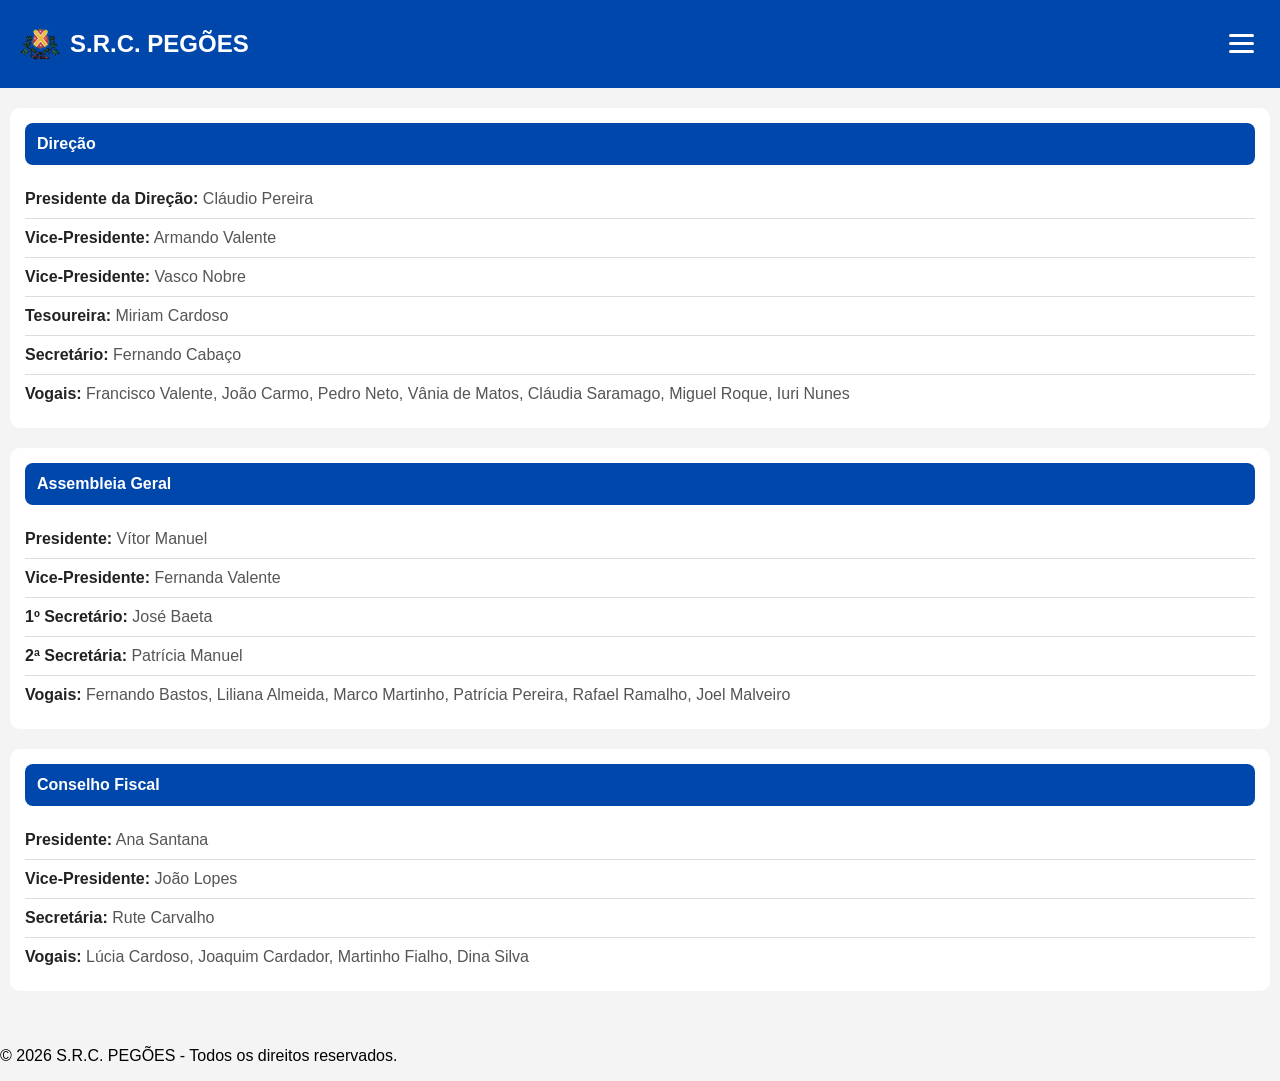
<file: direcao.html>
<!DOCTYPE html>
<html lang="pt-pt">
<head>
    <meta charset="UTF-8">
    <meta name="viewport" content="width=device-width, initial-scale=1.0">

    <title>Direção - S.R.C. PEGÕES</title>

    <link rel="icon" type="image/png" href="imagens/logo.png">
    <link rel="stylesheet" href="css/style.css">
</head>

<body>

<header>
    <div class="logo-area">
        <img src="imagens/logo.png" class="logo-imagem">
        <h2>S.R.C. PEGÕES</h2>
    </div>

    <button id="menu-btn" class="hamburger">
        <div class="dot"></div>
        <div class="dot"></div>
        <div class="dot"></div>
    </button>
</header>

<nav id="main-nav" class="nav-menu">
    <ul>
        <li><a href="index.html">Início</a></li>
        <li><a href="escaloes.html">Escalões</a></li>
        <li><a href="calendario.html">Calendário</a></li>
        <li><a href="direcao.html">Direção</a></li>
        <li><a href="equipamentos.html">Equipamentos</a></li>
        <li><a href="campo.html">O Campo</a></li>
        <li><a href="contactos.html">Contactos</a></li>
    </ul>
</nav>

<main>

<div class="org-container">

    <!-- DIREÇÃO -->

    <div class="org-card">
        <div class="org-title">Direção</div>

        <div class="org-item"><span class="cargo">Presidente da Direção:</span> <span class="nome">Cláudio Pereira</span></div>
        <div class="org-item"><span class="cargo">Vice-Presidente:</span> <span class="nome">Armando Valente</span></div>
        <div class="org-item"><span class="cargo">Vice-Presidente:</span> <span class="nome">Vasco Nobre</span></div>
        <div class="org-item"><span class="cargo">Tesoureira:</span> <span class="nome">Miriam Cardoso</span></div>
        <div class="org-item"><span class="cargo">Secretário:</span> <span class="nome">Fernando Cabaço</span></div>
        <div class="org-item"><span class="cargo">Vogais:</span> <span class="nome">Francisco Valente, João Carmo, Pedro Neto, Vânia de Matos, Cláudia Saramago, Miguel Roque, Iuri Nunes</span></div>
    </div>

    <!-- ASSEMBLEIA GERAL -->

    <div class="org-card">
        <div class="org-title">Assembleia Geral</div>

        <div class="org-item"><span class="cargo">Presidente:</span> <span class="nome">Vítor Manuel</span></div>
        <div class="org-item"><span class="cargo">Vice-Presidente:</span> <span class="nome">Fernanda Valente</span></div>
        <div class="org-item"><span class="cargo">1º Secretário:</span> <span class="nome">José Baeta</span></div>
        <div class="org-item"><span class="cargo">2ª Secretária:</span> <span class="nome">Patrícia Manuel</span></div>
        <div class="org-item"><span class="cargo">Vogais:</span> <span class="nome">Fernando Bastos, Liliana Almeida, Marco Martinho, Patrícia Pereira, Rafael Ramalho, Joel Malveiro</span></div>
    </div>

    <!-- CONSELHO FISCAL -->

    <div class="org-card">
        <div class="org-title">Conselho Fiscal</div>

        <div class="org-item"><span class="cargo">Presidente:</span> <span class="nome">Ana Santana</span></div>
        <div class="org-item"><span class="cargo">Vice-Presidente:</span> <span class="nome">João Lopes</span></div>
        <div class="org-item"><span class="cargo">Secretária:</span> <span class="nome">Rute Carvalho</span></div>
        <div class="org-item"><span class="cargo">Vogais:</span> <span class="nome">Lúcia Cardoso, Joaquim Cardador, Martinho Fialho, Dina Silva</span></div>
    </div>

</div>

</main>

<footer>
    <p>&copy; 2026 S.R.C. PEGÕES - Todos os direitos reservados.</p>
</footer>

<script src="script.js"></script>

</body>
</html>
</file>
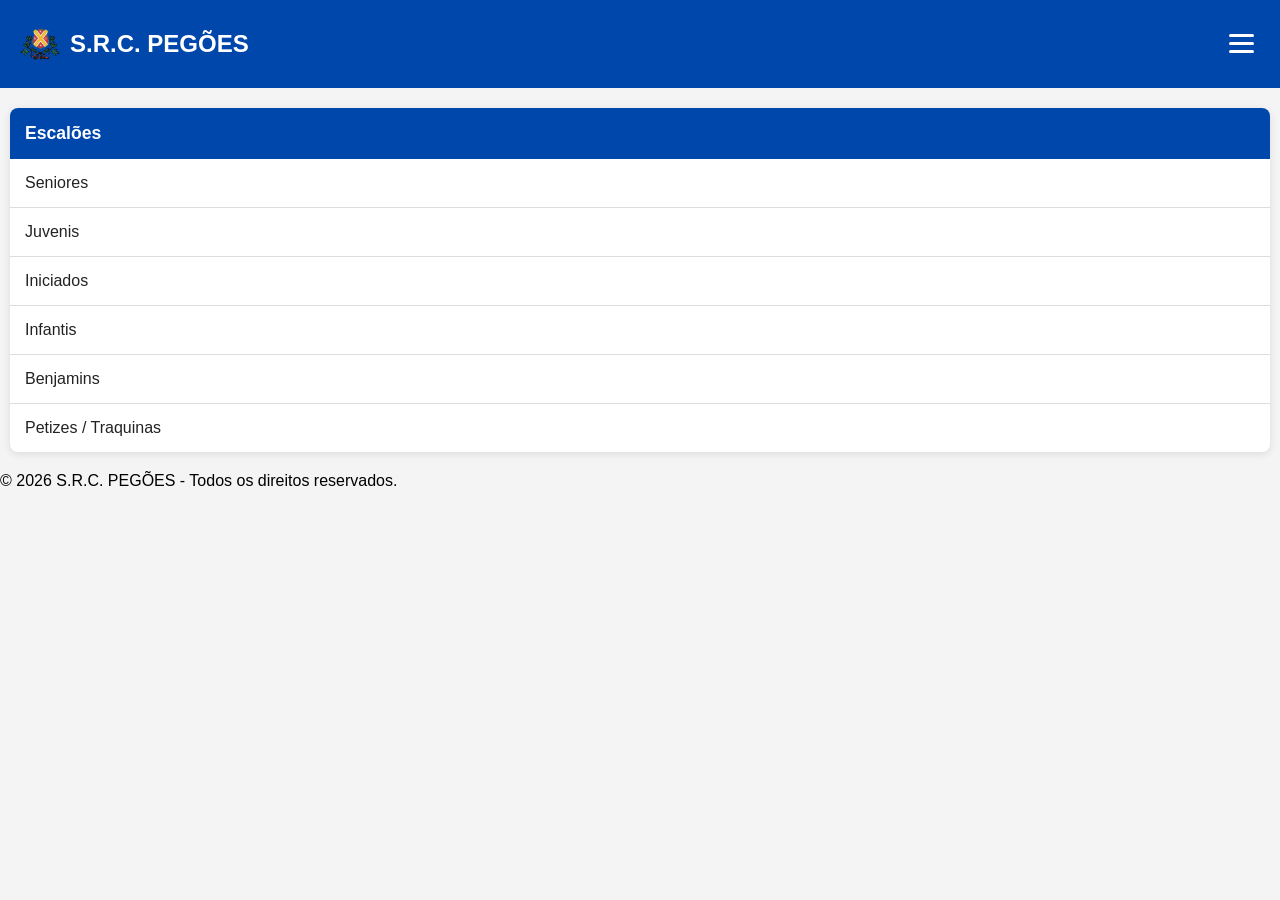
<file: escaloes.html>
<!DOCTYPE html>
<html lang="pt-pt">
<head>
    <meta charset="UTF-8">
    <meta name="viewport" content="width=device-width, initial-scale=1.0">

    <title>Escalões - S.R.C. PEGÕES</title>

    <link rel="icon" type="image/png" href="imagens/logo.png">
    <link rel="stylesheet" href="css/style.css">
</head>

<body>

    <!-- HEADER -->

    <header>
        <div class="logo-area">
            <img src="imagens/logo.png" alt="Logo S.R.C. PEGÕES" class="logo-imagem">
            <h2>S.R.C. PEGÕES</h2>
        </div>

        <button id="menu-btn" class="hamburger">
            <div class="dot"></div>
            <div class="dot"></div>
            <div class="dot"></div>
        </button>
    </header>

    <!-- NAVBAR PRINCIPAL -->

    <nav id="main-nav" class="nav-menu">
        <ul>
            <li><a href="index.html">Início</a></li>
            <li><a href="escaloes.html">Escalões</a></li>
            <li><a href="calendario.html">Calendário</a></li>
            <li><a href="direcao.html">Direção</a></li>
            <li><a href="equipamentos.html">Equipamentos</a></li>
            <li><a href="campo.html">O Campo</a></li>
            <li><a href="contactos.html">Contactos</a></li>
        </ul>
    </nav>

    <!-- CONTEÚDO -->

    <main>

        <!-- NAVBAR DOS ESCALÕES -->

        <section class="escaloes-navbar">

            <h3>Escalões</h3>

            <ul>
                <li><a href="escaloes1seniores.html">Seniores</a></li>
                <li><a href="escaloes2juvenis.html">Juvenis</a></li>
                <li><a href="escaloes3iniciados.html">Iniciados</a></li>
                <li><a href="escaloes4infantis.html">Infantis</a></li>
                <li><a href="escaloes5banjamins.html">Benjamins</a></li>
                <li><a href="escaloes6petizestraquinas.html">Petizes / Traquinas</a></li>
            </ul>

        </section>

    </main>

    <!-- FOOTER -->

    <footer>
        <p>&copy; 2026 S.R.C. PEGÕES - Todos os direitos reservados.</p>
    </footer>

    <!-- JAVASCRIPT -->

    <script src="script.js"></script>

</body>
</html>
</file>
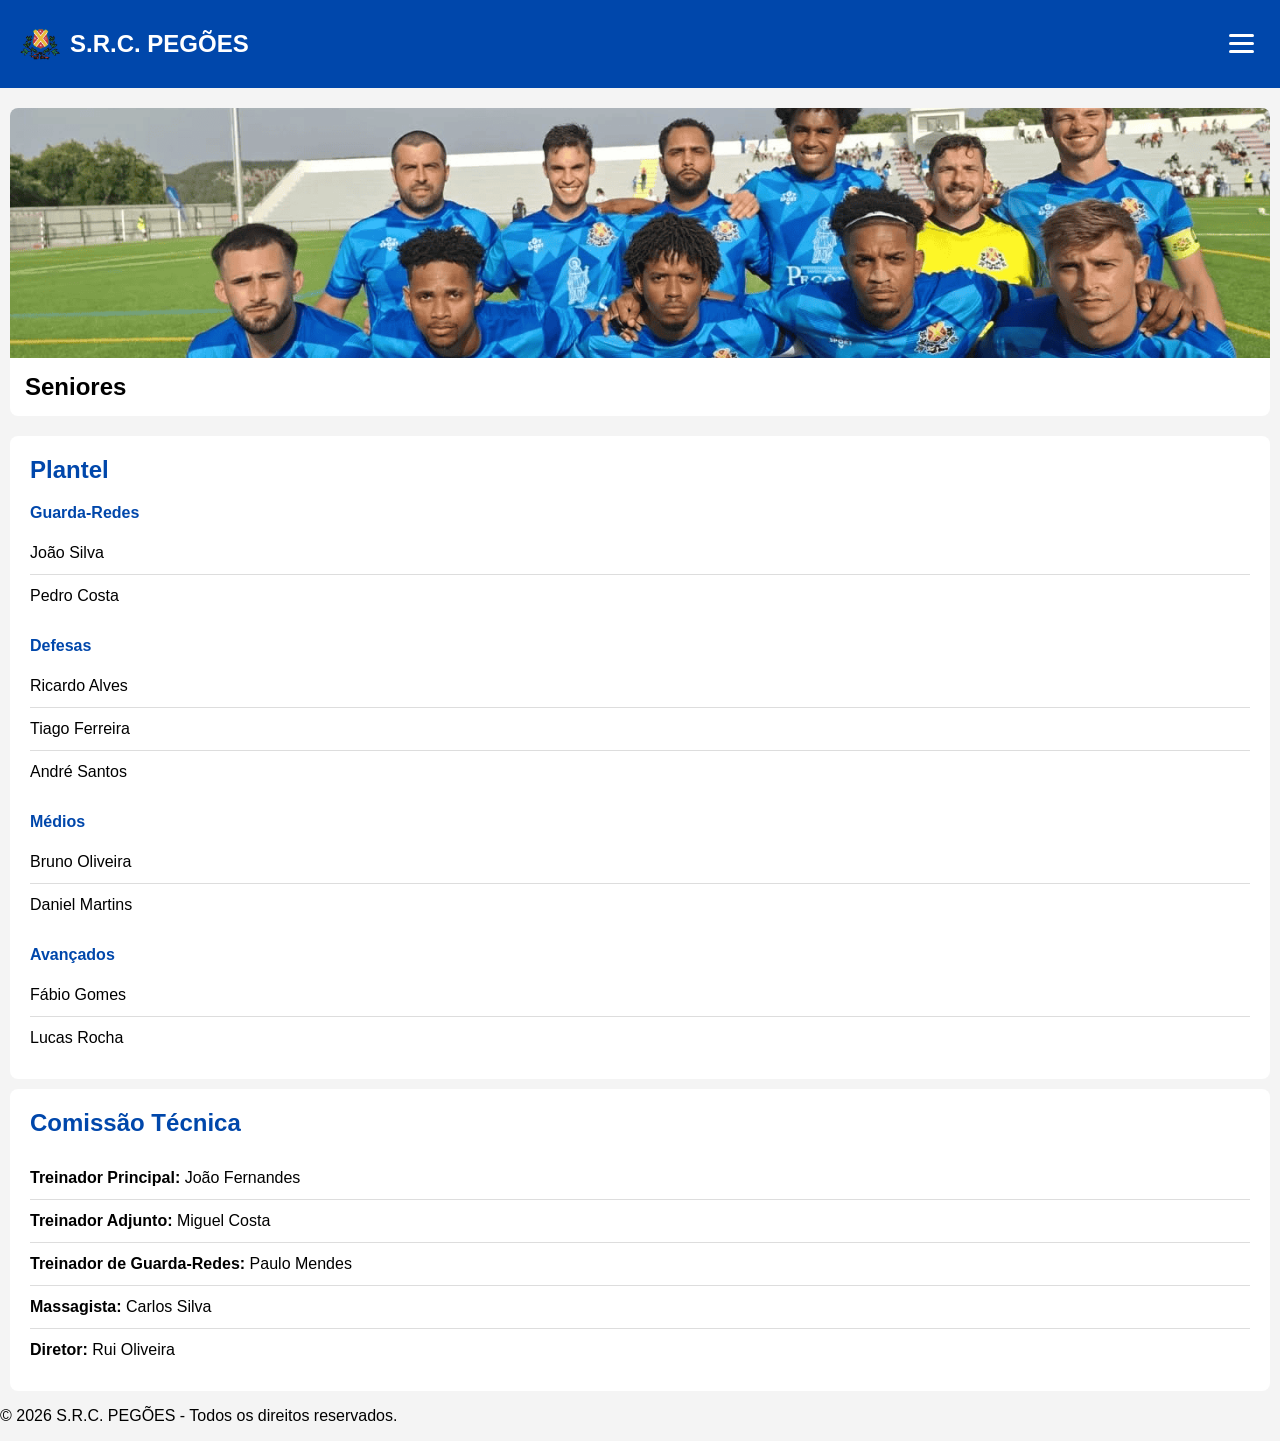
<file: escaloes1seniores.html>
<!DOCTYPE html>
<html lang="pt-pt">
<head>
    <meta charset="UTF-8">
    <meta name="viewport" content="width=device-width, initial-scale=1.0">

    <title>Seniores - S.R.C. PEGÕES</title>

    <link rel="icon" type="image/png" href="imagens/logo.png">
    <link rel="stylesheet" href="css/style.css">
</head>

<body>

    <!-- HEADER -->

    <header>
        <div class="logo-area">
            <img src="imagens/logo.png" alt="Logo S.R.C. PEGÕES" class="logo-imagem">
            <h2>S.R.C. PEGÕES</h2>
        </div>

        <button id="menu-btn" class="hamburger">
            <div class="dot"></div>
            <div class="dot"></div>
            <div class="dot"></div>
        </button>
    </header>

    <!-- NAVBAR -->

    <nav id="main-nav" class="nav-menu">
        <ul>
            <li><a href="index.html">Início</a></li>
            <li><a href="escaloes.html">Escalões</a></li>
            <li><a href="calendario.html">Calendário</a></li>
            <li><a href="direcao.html">Direção</a></li>
            <li><a href="equipamentos.html">Equipamentos</a></li>
            <li><a href="campo.html">O Campo</a></li>
            <li><a href="contactos.html">Contactos</a></li>
        </ul>
    </nav>

    <!-- CONTEÚDO -->

    <main>

        <!-- FOTO DA EQUIPA -->

        <section class="equipa-imagem">

            <img src="imagens/escaloes/seniores.png" alt="Equipa Sénior">

            <h2>Seniores</h2>

        </section>

        <!-- JOGADORES -->

        <section class="content-section">

            <h2>Plantel</h2>

            <!-- GUARDA-REDES -->

            <div class="posicao">Guarda-Redes</div>

            <ul class="jogadores-lista">
                <li>João Silva</li>
                <li>Pedro Costa</li>
            </ul>

            <!-- DEFESAS -->

            <div class="posicao">Defesas</div>

            <ul class="jogadores-lista">
                <li>Ricardo Alves</li>
                <li>Tiago Ferreira</li>
                <li>André Santos</li>
            </ul>

            <!-- MÉDIOS -->

            <div class="posicao">Médios</div>

            <ul class="jogadores-lista">
                <li>Bruno Oliveira</li>
                <li>Daniel Martins</li>
            </ul>

            <!-- AVANÇADOS -->

            <div class="posicao">Avançados</div>

            <ul class="jogadores-lista">
                <li>Fábio Gomes</li>
                <li>Lucas Rocha</li>
            </ul>

        </section>

        <!-- COMISSÃO TÉCNICA -->

        <section class="content-section">

            <h2>Comissão Técnica</h2>

            <ul class="staff-lista">

                <li>
                    <strong>Treinador Principal:</strong>
                    João Fernandes
                </li>

                <li>
                    <strong>Treinador Adjunto:</strong>
                    Miguel Costa
                </li>

                <li>
                    <strong>Treinador de Guarda-Redes:</strong>
                    Paulo Mendes
                </li>

                <li>
                    <strong>Massagista:</strong>
                    Carlos Silva
                </li>

                <li>
                    <strong>Diretor:</strong>
                    Rui Oliveira
                </li>

            </ul>

        </section>

    </main>

    <!-- FOOTER -->

    <footer>
        <p>&copy; 2026 S.R.C. PEGÕES - Todos os direitos reservados.</p>
    </footer>

    <!-- JAVASCRIPT -->

    <script src="script.js"></script>

</body>
</html>
</file>
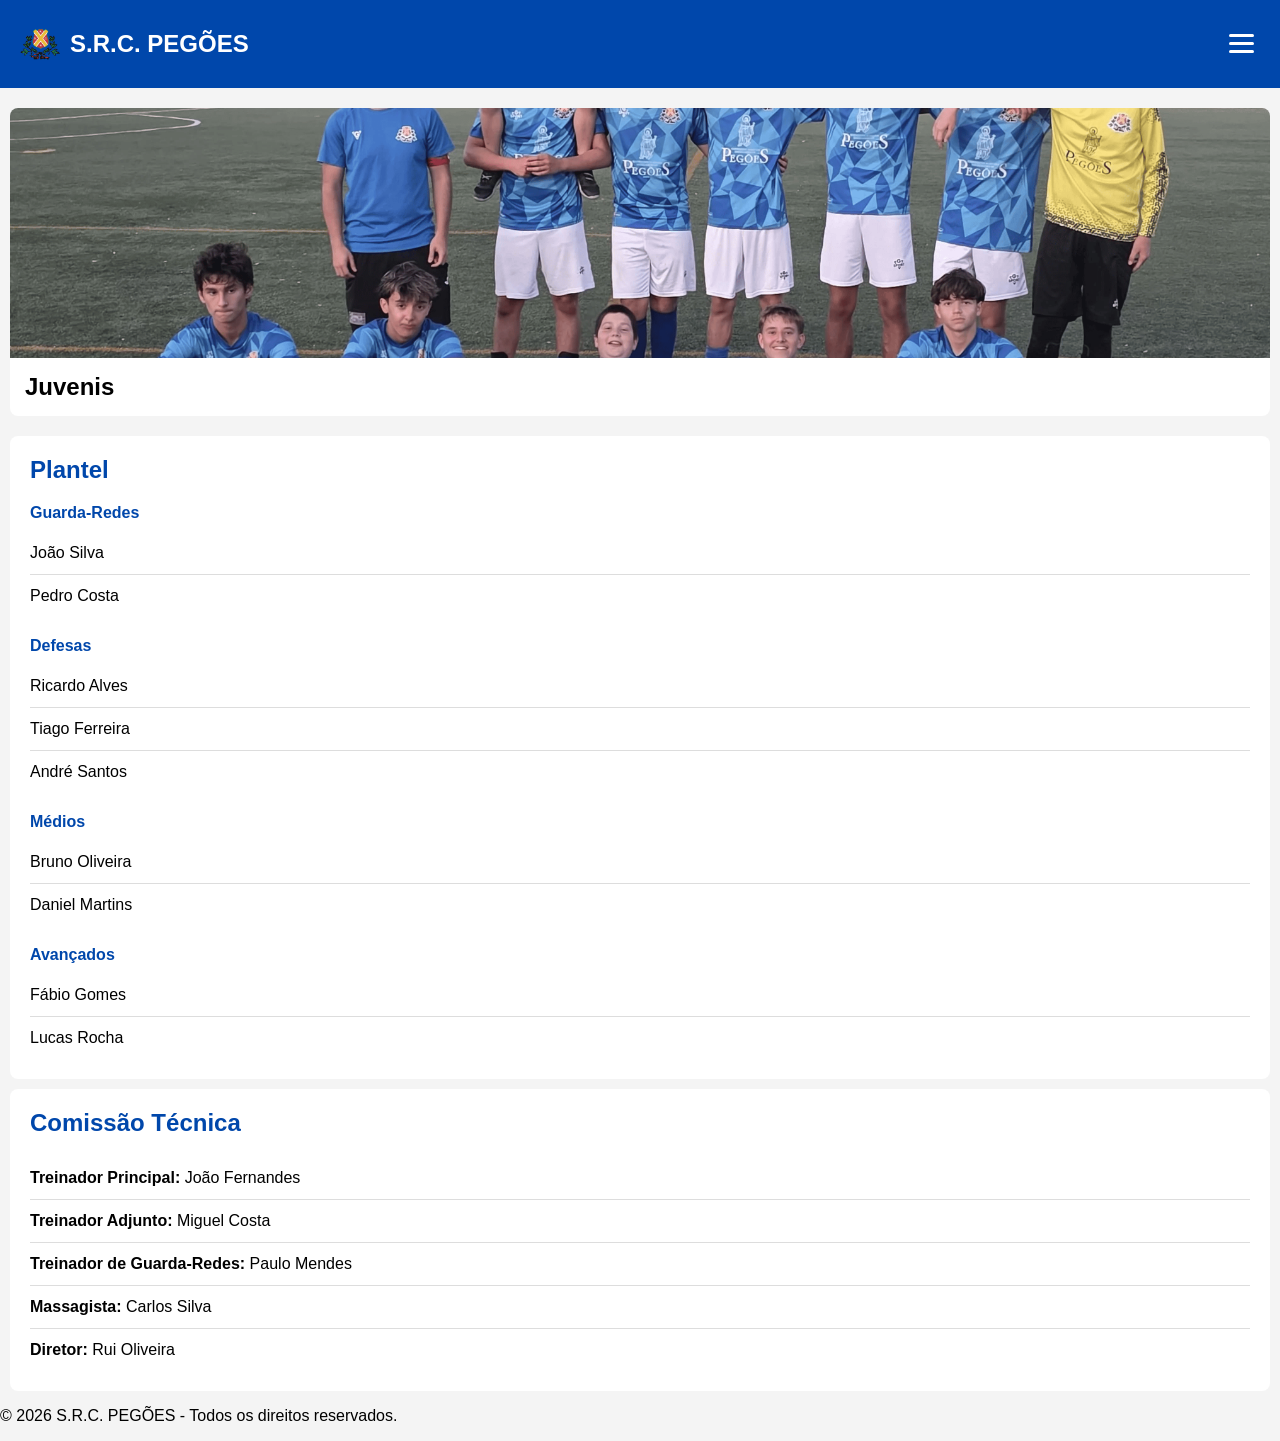
<file: escaloes2juvenis.html>
<!DOCTYPE html>
<html lang="pt-pt">
<head>
    <meta charset="UTF-8">
    <meta name="viewport" content="width=device-width, initial-scale=1.0">

    <title>Juvenis - S.R.C. PEGÕES</title>

    <link rel="icon" type="image/png" href="imagens/logo.png">
    <link rel="stylesheet" href="css/style.css">
</head>

<body>

    <!-- HEADER -->

    <header>
        <div class="logo-area">
            <img src="imagens/logo.png" alt="Logo S.R.C. PEGÕES" class="logo-imagem">
            <h2>S.R.C. PEGÕES</h2>
        </div>

        <button id="menu-btn" class="hamburger">
            <div class="dot"></div>
            <div class="dot"></div>
            <div class="dot"></div>
        </button>
    </header>

    <!-- NAVBAR -->

    <nav id="main-nav" class="nav-menu">
        <ul>
            <li><a href="index.html">Início</a></li>
            <li><a href="escaloes.html">Escalões</a></li>
            <li><a href="calendario.html">Calendário</a></li>
            <li><a href="direcao.html">Direção</a></li>
            <li><a href="equipamentos.html">Equipamentos</a></li>
            <li><a href="campo.html">O Campo</a></li>
            <li><a href="contactos.html">Contactos</a></li>
        </ul>
    </nav>

    <!-- CONTEÚDO -->

    <main>

        <!-- FOTO DA EQUIPA -->

        <section class="equipa-imagem">

            <img src="imagens/escaloes/juvenis.png" alt="Equipa Juvenis">

            <h2>Juvenis</h2>

        </section>

        <!-- JOGADORES -->

        <section class="content-section">

            <h2>Plantel</h2>

            <!-- GUARDA-REDES -->

            <div class="posicao">Guarda-Redes</div>

            <ul class="jogadores-lista">
                <li>João Silva</li>
                <li>Pedro Costa</li>
            </ul>

            <!-- DEFESAS -->

            <div class="posicao">Defesas</div>

            <ul class="jogadores-lista">
                <li>Ricardo Alves</li>
                <li>Tiago Ferreira</li>
                <li>André Santos</li>
            </ul>

            <!-- MÉDIOS -->

            <div class="posicao">Médios</div>

            <ul class="jogadores-lista">
                <li>Bruno Oliveira</li>
                <li>Daniel Martins</li>
            </ul>

            <!-- AVANÇADOS -->

            <div class="posicao">Avançados</div>

            <ul class="jogadores-lista">
                <li>Fábio Gomes</li>
                <li>Lucas Rocha</li>
            </ul>

        </section>

        <!-- COMISSÃO TÉCNICA -->

        <section class="content-section">

            <h2>Comissão Técnica</h2>

            <ul class="staff-lista">

                <li>
                    <strong>Treinador Principal:</strong>
                    João Fernandes
                </li>

                <li>
                    <strong>Treinador Adjunto:</strong>
                    Miguel Costa
                </li>

                <li>
                    <strong>Treinador de Guarda-Redes:</strong>
                    Paulo Mendes
                </li>

                <li>
                    <strong>Massagista:</strong>
                    Carlos Silva
                </li>

                <li>
                    <strong>Diretor:</strong>
                    Rui Oliveira
                </li>

            </ul>

        </section>

    </main>

    <!-- FOOTER -->

    <footer>
        <p>&copy; 2026 S.R.C. PEGÕES - Todos os direitos reservados.</p>
    </footer>

    <!-- JAVASCRIPT -->

    <script src="script.js"></script>

</body>
</html>
</file>
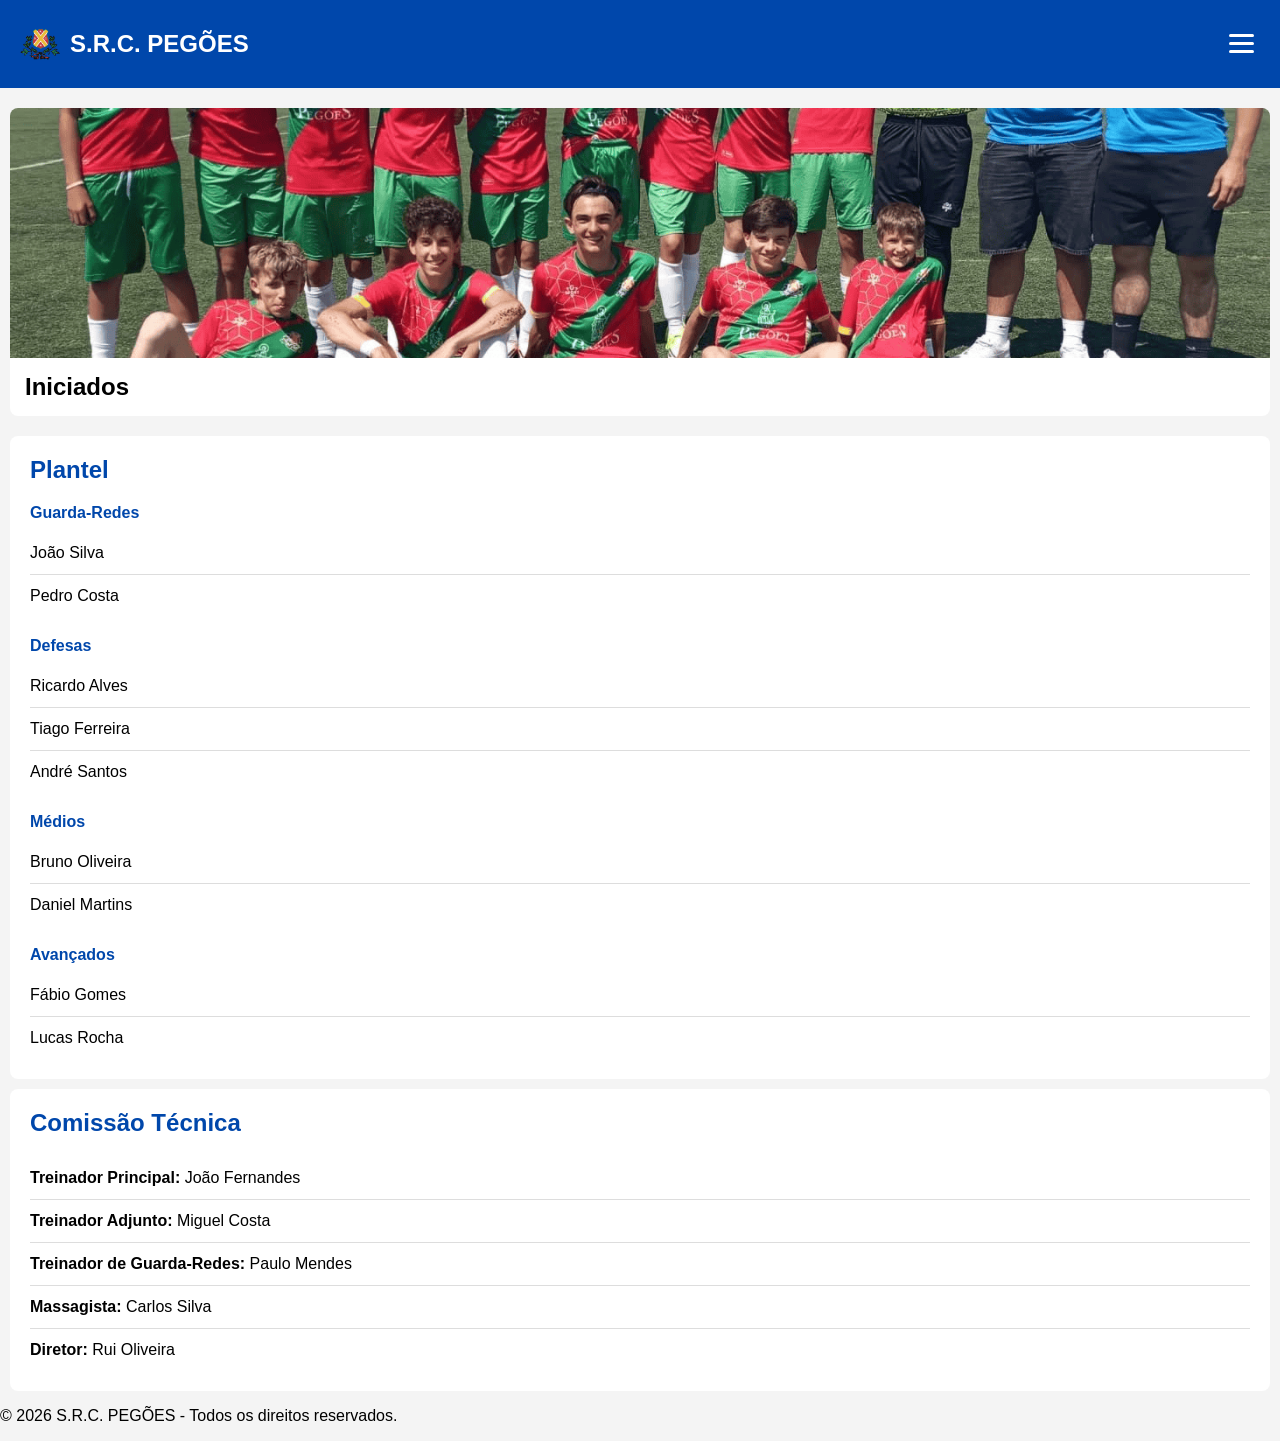
<file: escaloes3iniciados.html>
<!DOCTYPE html>
<html lang="pt-pt">
<head>
    <meta charset="UTF-8">
    <meta name="viewport" content="width=device-width, initial-scale=1.0">

    <title>Iniciados - S.R.C. PEGÕES</title>

    <link rel="icon" type="image/png" href="imagens/logo.png">
    <link rel="stylesheet" href="css/style.css">
</head>

<body>

    <!-- HEADER -->

    <header>
        <div class="logo-area">
            <img src="imagens/logo.png" alt="Logo S.R.C. PEGÕES" class="logo-imagem">
            <h2>S.R.C. PEGÕES</h2>
        </div>

        <button id="menu-btn" class="hamburger">
            <div class="dot"></div>
            <div class="dot"></div>
            <div class="dot"></div>
        </button>
    </header>

    <!-- NAVBAR -->

    <nav id="main-nav" class="nav-menu">
        <ul>
            <li><a href="index.html">Início</a></li>
            <li><a href="escaloes.html">Escalões</a></li>
            <li><a href="calendario.html">Calendário</a></li>
            <li><a href="direcao.html">Direção</a></li>
            <li><a href="equipamentos.html">Equipamentos</a></li>
            <li><a href="campo.html">O Campo</a></li>
            <li><a href="contactos.html">Contactos</a></li>
        </ul>
    </nav>

    <!-- CONTEÚDO -->

    <main>

        <!-- FOTO DA EQUIPA -->

        <section class="equipa-imagem">

            <img src="imagens/escaloes/iniciados.png" alt="Equipa Iniciados">

            <h2>Iniciados</h2>

        </section>

        <!-- JOGADORES -->

        <section class="content-section">

            <h2>Plantel</h2>

            <!-- GUARDA-REDES -->

            <div class="posicao">Guarda-Redes</div>

            <ul class="jogadores-lista">
                <li>João Silva</li>
                <li>Pedro Costa</li>
            </ul>

            <!-- DEFESAS -->

            <div class="posicao">Defesas</div>

            <ul class="jogadores-lista">
                <li>Ricardo Alves</li>
                <li>Tiago Ferreira</li>
                <li>André Santos</li>
            </ul>

            <!-- MÉDIOS -->

            <div class="posicao">Médios</div>

            <ul class="jogadores-lista">
                <li>Bruno Oliveira</li>
                <li>Daniel Martins</li>
            </ul>

            <!-- AVANÇADOS -->

            <div class="posicao">Avançados</div>

            <ul class="jogadores-lista">
                <li>Fábio Gomes</li>
                <li>Lucas Rocha</li>
            </ul>

        </section>

        <!-- COMISSÃO TÉCNICA -->

        <section class="content-section">

            <h2>Comissão Técnica</h2>

            <ul class="staff-lista">

                <li>
                    <strong>Treinador Principal:</strong>
                    João Fernandes
                </li>

                <li>
                    <strong>Treinador Adjunto:</strong>
                    Miguel Costa
                </li>

                <li>
                    <strong>Treinador de Guarda-Redes:</strong>
                    Paulo Mendes
                </li>

                <li>
                    <strong>Massagista:</strong>
                    Carlos Silva
                </li>

                <li>
                    <strong>Diretor:</strong>
                    Rui Oliveira
                </li>

            </ul>

        </section>

    </main>

    <!-- FOOTER -->

    <footer>
        <p>&copy; 2026 S.R.C. PEGÕES - Todos os direitos reservados.</p>
    </footer>

    <!-- JAVASCRIPT -->

    <script src="script.js"></script>

</body>
</html>
</file>
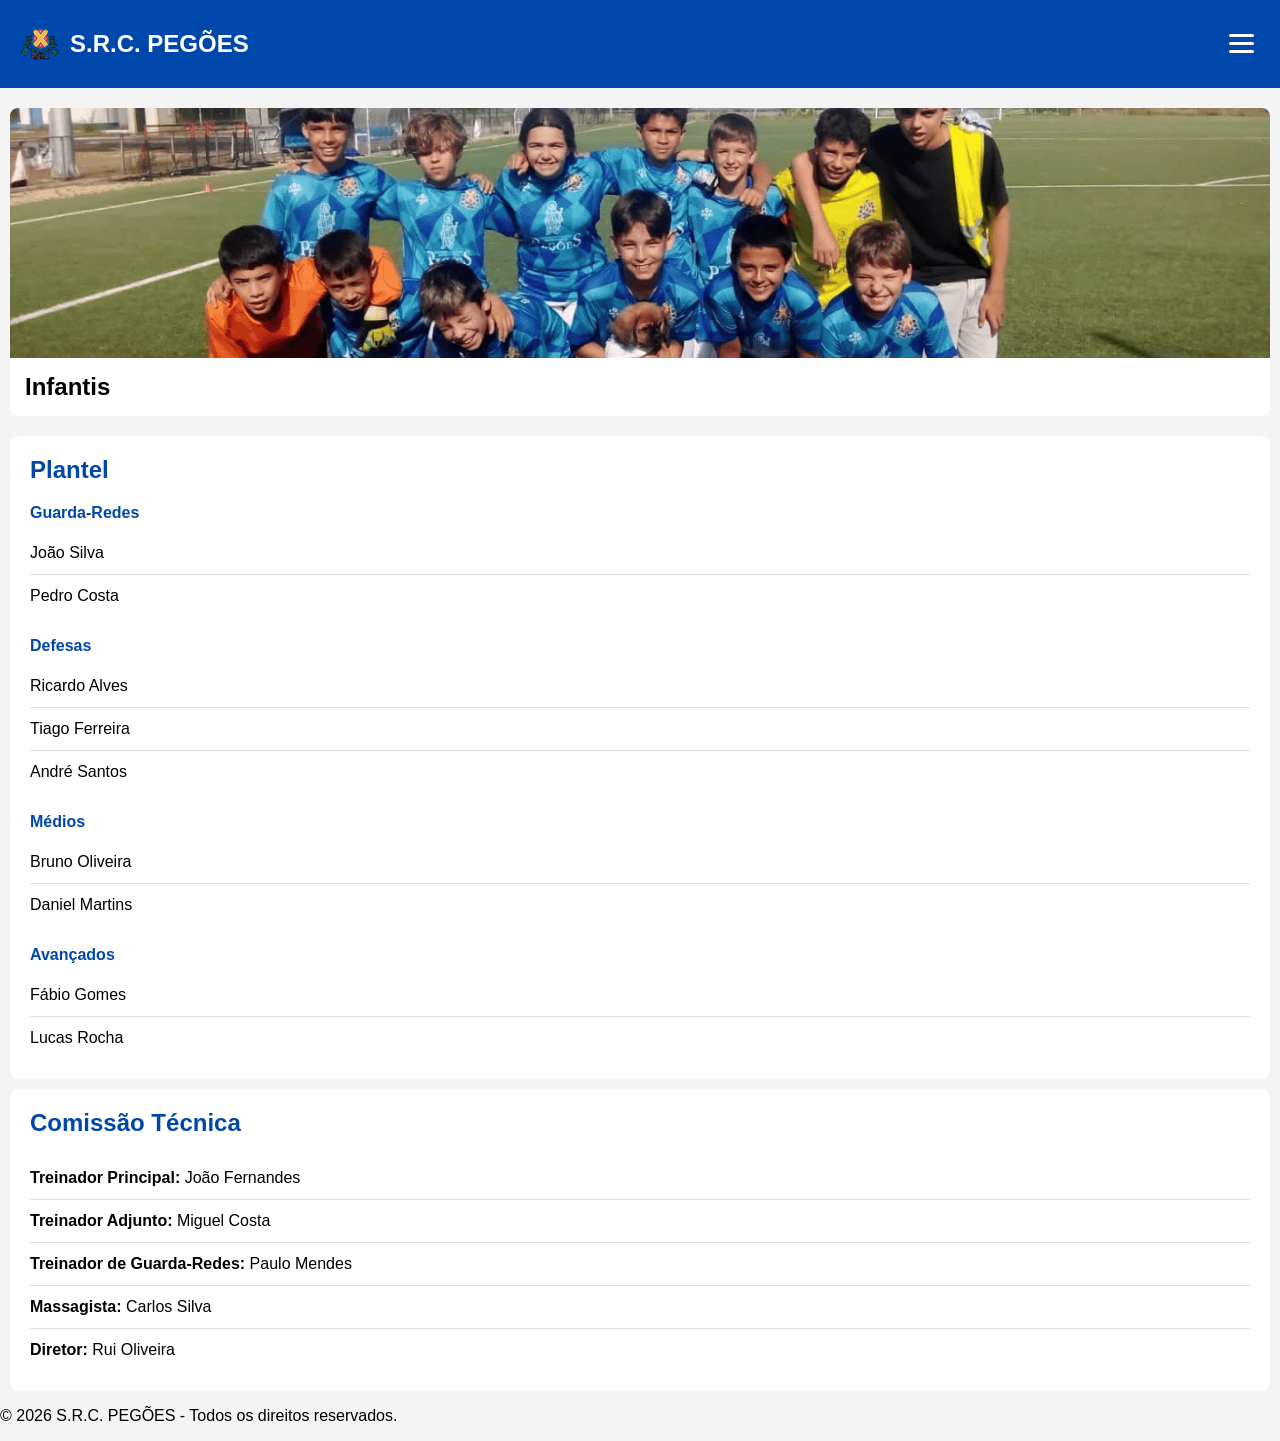
<file: escaloes4infantis.html>
<!DOCTYPE html>
<html lang="pt-pt">
<head>
    <meta charset="UTF-8">
    <meta name="viewport" content="width=device-width, initial-scale=1.0">

    <title>Infantis - S.R.C. PEGÕES</title>

    <link rel="icon" type="image/png" href="imagens/logo.png">
    <link rel="stylesheet" href="css/style.css">
</head>

<body>

    <!-- HEADER -->

    <header>
        <div class="logo-area">
            <img src="imagens/logo.png" alt="Logo S.R.C. PEGÕES" class="logo-imagem">
            <h2>S.R.C. PEGÕES</h2>
        </div>

        <button id="menu-btn" class="hamburger">
            <div class="dot"></div>
            <div class="dot"></div>
            <div class="dot"></div>
        </button>
    </header>

    <!-- NAVBAR -->

    <nav id="main-nav" class="nav-menu">
        <ul>
            <li><a href="index.html">Início</a></li>
            <li><a href="escaloes.html">Escalões</a></li>
            <li><a href="calendario.html">Calendário</a></li>
            <li><a href="direcao.html">Direção</a></li>
            <li><a href="equipamentos.html">Equipamentos</a></li>
            <li><a href="campo.html">O Campo</a></li>
            <li><a href="contactos.html">Contactos</a></li>
        </ul>
    </nav>

    <!-- CONTEÚDO -->

    <main>

        <!-- FOTO DA EQUIPA -->

        <section class="equipa-imagem">

            <img src="imagens/escaloes/infantis.png" alt="Equipa Infantis">

            <h2>Infantis</h2>

        </section>

        <!-- JOGADORES -->

        <section class="content-section">

            <h2>Plantel</h2>

            <!-- GUARDA-REDES -->

            <div class="posicao">Guarda-Redes</div>

            <ul class="jogadores-lista">
                <li>João Silva</li>
                <li>Pedro Costa</li>
            </ul>

            <!-- DEFESAS -->

            <div class="posicao">Defesas</div>

            <ul class="jogadores-lista">
                <li>Ricardo Alves</li>
                <li>Tiago Ferreira</li>
                <li>André Santos</li>
            </ul>

            <!-- MÉDIOS -->

            <div class="posicao">Médios</div>

            <ul class="jogadores-lista">
                <li>Bruno Oliveira</li>
                <li>Daniel Martins</li>
            </ul>

            <!-- AVANÇADOS -->

            <div class="posicao">Avançados</div>

            <ul class="jogadores-lista">
                <li>Fábio Gomes</li>
                <li>Lucas Rocha</li>
            </ul>

        </section>

        <!-- COMISSÃO TÉCNICA -->

        <section class="content-section">

            <h2>Comissão Técnica</h2>

            <ul class="staff-lista">

                <li>
                    <strong>Treinador Principal:</strong>
                    João Fernandes
                </li>

                <li>
                    <strong>Treinador Adjunto:</strong>
                    Miguel Costa
                </li>

                <li>
                    <strong>Treinador de Guarda-Redes:</strong>
                    Paulo Mendes
                </li>

                <li>
                    <strong>Massagista:</strong>
                    Carlos Silva
                </li>

                <li>
                    <strong>Diretor:</strong>
                    Rui Oliveira
                </li>

            </ul>

        </section>

    </main>

    <!-- FOOTER -->

    <footer>
        <p>&copy; 2026 S.R.C. PEGÕES - Todos os direitos reservados.</p>
    </footer>

    <!-- JAVASCRIPT -->

    <script src="script.js"></script>

</body>
</html>
</file>
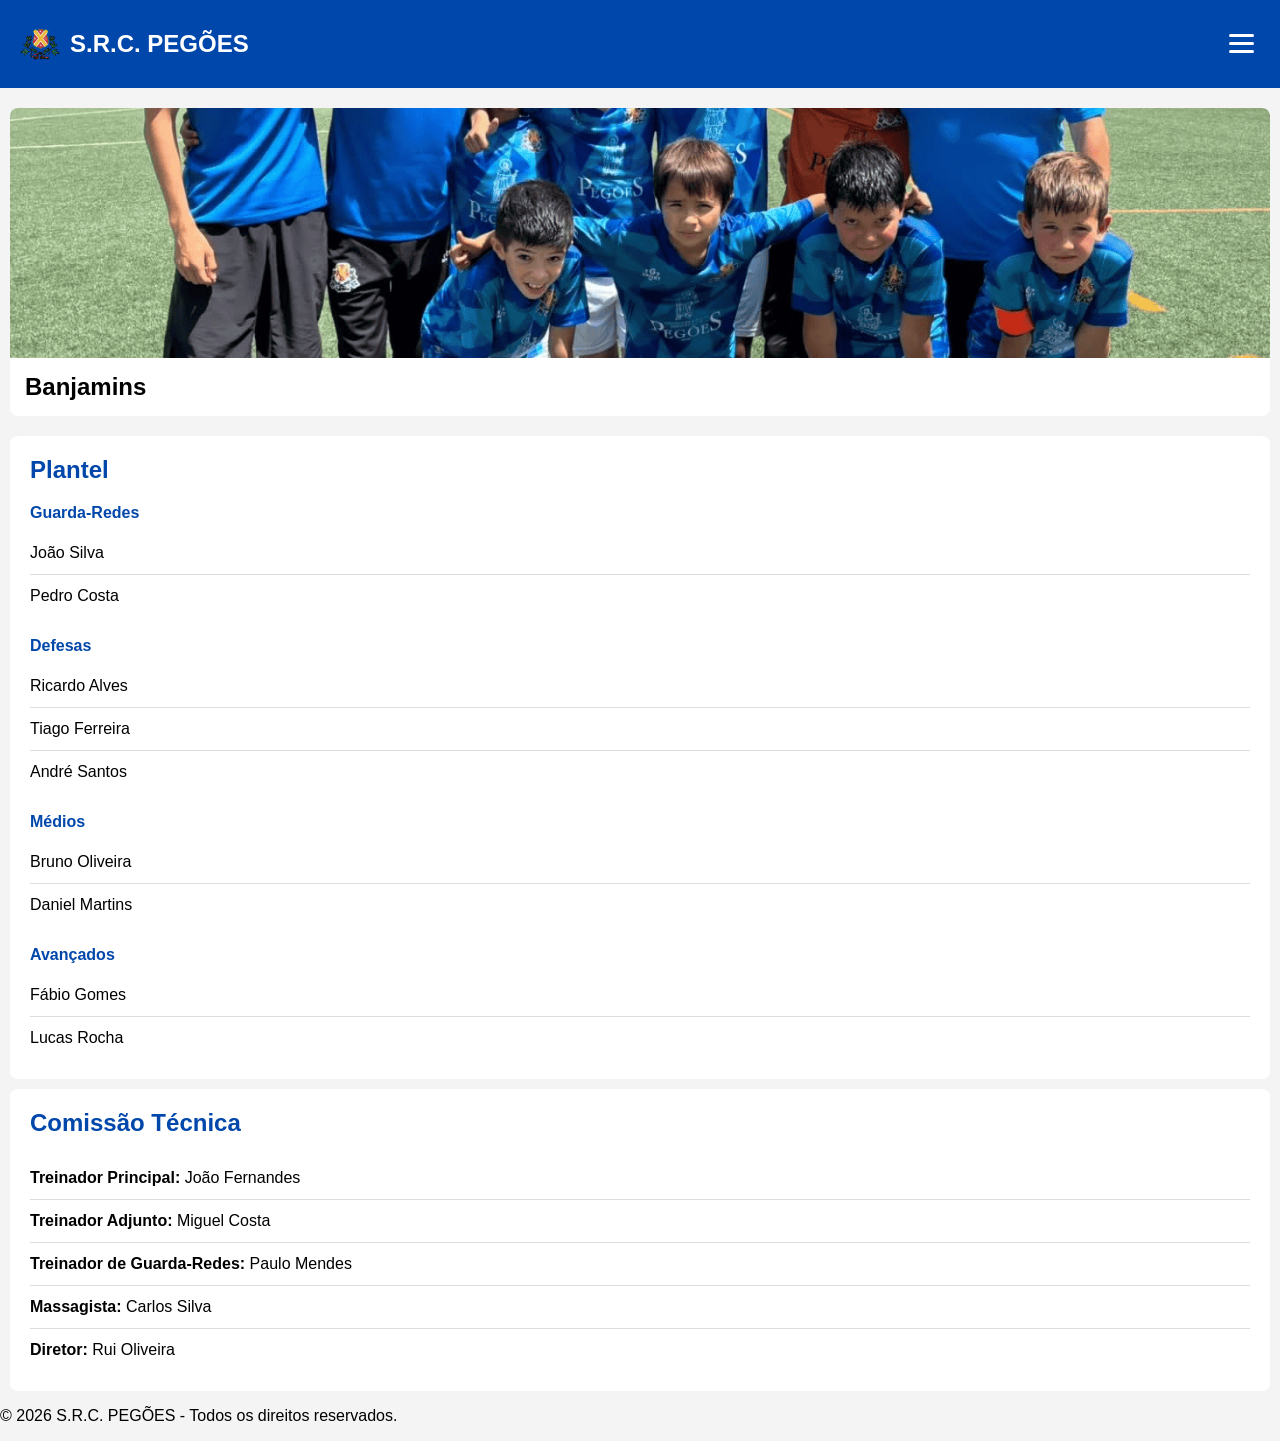
<file: escaloes5banjamins.html>
<!DOCTYPE html>
<html lang="pt-pt">
<head>
    <meta charset="UTF-8">
    <meta name="viewport" content="width=device-width, initial-scale=1.0">

    <title>Banjamins - S.R.C. PEGÕES</title>

    <link rel="icon" type="image/png" href="imagens/logo.png">
    <link rel="stylesheet" href="css/style.css">
</head>

<body>

    <!-- HEADER -->

    <header>
        <div class="logo-area">
            <img src="imagens/logo.png" alt="Logo S.R.C. PEGÕES" class="logo-imagem">
            <h2>S.R.C. PEGÕES</h2>
        </div>

        <button id="menu-btn" class="hamburger">
            <div class="dot"></div>
            <div class="dot"></div>
            <div class="dot"></div>
        </button>
    </header>

    <!-- NAVBAR -->

    <nav id="main-nav" class="nav-menu">
        <ul>
            <li><a href="index.html">Início</a></li>
            <li><a href="escaloes.html">Escalões</a></li>
            <li><a href="calendario.html">Calendário</a></li>
            <li><a href="direcao.html">Direção</a></li>
            <li><a href="equipamentos.html">Equipamentos</a></li>
            <li><a href="campo.html">O Campo</a></li>
            <li><a href="contactos.html">Contactos</a></li>
        </ul>
    </nav>

    <!-- CONTEÚDO -->

    <main>

        <!-- FOTO DA EQUIPA -->

        <section class="equipa-imagem">

            <img src="imagens/escaloes/benjamins.png" alt="Equipa Banjamins">

            <h2>Banjamins</h2>

        </section>

        <!-- JOGADORES -->

        <section class="content-section">

            <h2>Plantel</h2>

            <!-- GUARDA-REDES -->

            <div class="posicao">Guarda-Redes</div>

            <ul class="jogadores-lista">
                <li>João Silva</li>
                <li>Pedro Costa</li>
            </ul>

            <!-- DEFESAS -->

            <div class="posicao">Defesas</div>

            <ul class="jogadores-lista">
                <li>Ricardo Alves</li>
                <li>Tiago Ferreira</li>
                <li>André Santos</li>
            </ul>

            <!-- MÉDIOS -->

            <div class="posicao">Médios</div>

            <ul class="jogadores-lista">
                <li>Bruno Oliveira</li>
                <li>Daniel Martins</li>
            </ul>

            <!-- AVANÇADOS -->

            <div class="posicao">Avançados</div>

            <ul class="jogadores-lista">
                <li>Fábio Gomes</li>
                <li>Lucas Rocha</li>
            </ul>

        </section>

        <!-- COMISSÃO TÉCNICA -->

        <section class="content-section">

            <h2>Comissão Técnica</h2>

            <ul class="staff-lista">

                <li>
                    <strong>Treinador Principal:</strong>
                    João Fernandes
                </li>

                <li>
                    <strong>Treinador Adjunto:</strong>
                    Miguel Costa
                </li>

                <li>
                    <strong>Treinador de Guarda-Redes:</strong>
                    Paulo Mendes
                </li>

                <li>
                    <strong>Massagista:</strong>
                    Carlos Silva
                </li>

                <li>
                    <strong>Diretor:</strong>
                    Rui Oliveira
                </li>

            </ul>

        </section>

    </main>

    <!-- FOOTER -->

    <footer>
        <p>&copy; 2026 S.R.C. PEGÕES - Todos os direitos reservados.</p>
    </footer>

    <!-- JAVASCRIPT -->

    <script src="script.js"></script>

</body>
</html>
</file>
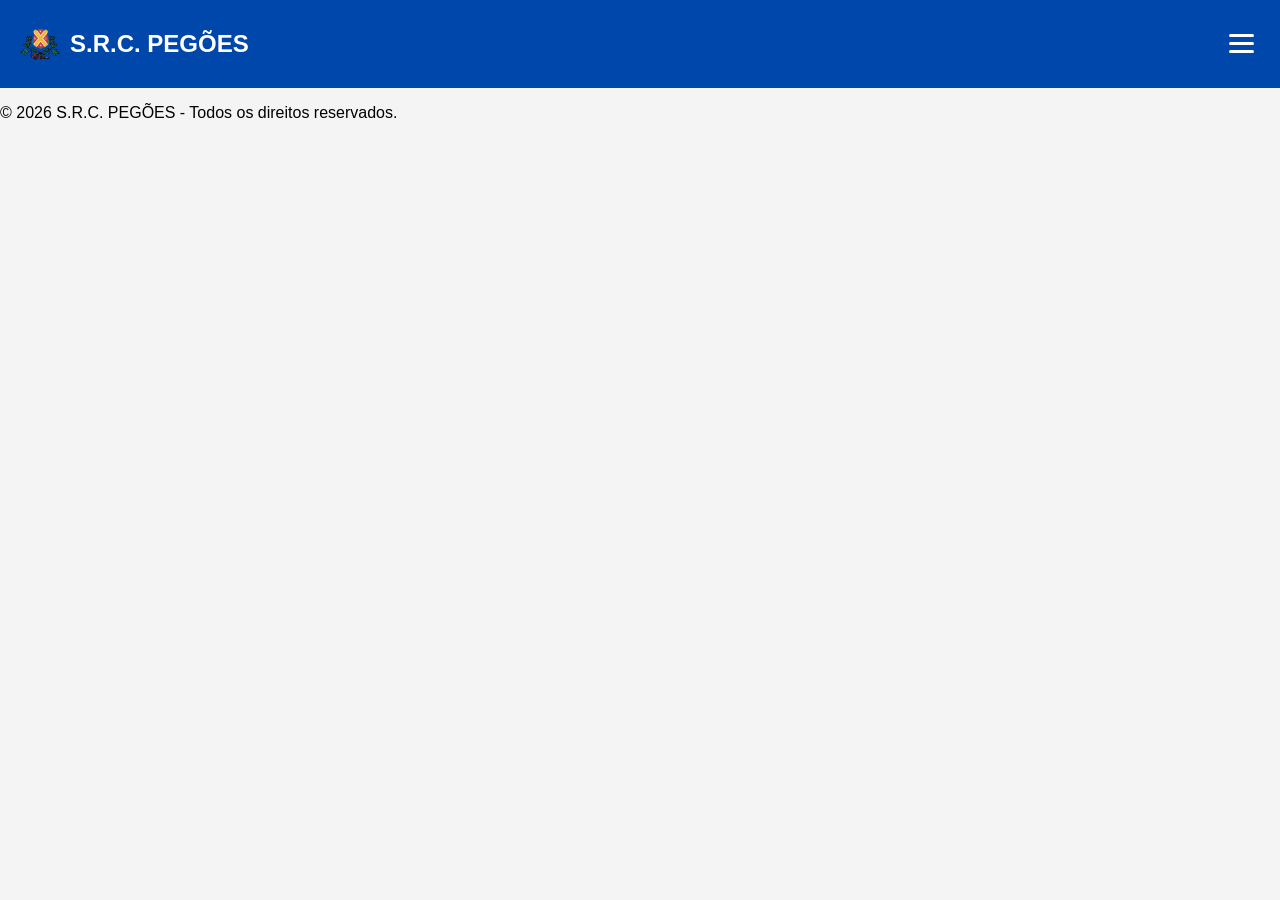
<file: galeria.html>
<!DOCTYPE html>
<html lang="pt-pt">
<head>
    <meta charset="UTF-8">
    <meta name="viewport" content="width=device-width, initial-scale=1.0">

    <!-- Título da Página -->
    <title>S.R.C. PEGÕES</title>

    <!-- Favicon -->
    <link rel="icon" type="image/png" href="imagens/logo.png">

    <!-- CSS -->
    <link rel="stylesheet" href="css/style.css">
    
</head>

<body>

    <!-- HEADER -->
    <header>
        <div class="logo-area">
            <img src="imagens/logo.png" alt="Logo S.R.C. PEGÕES" class="logo-imagem">
            <h2>S.R.C. PEGÕES</h2>
        </div>

        <button id="menu-btn" class="hamburger">
            <div class="dot"></div>
            <div class="dot"></div>
            <div class="dot"></div>
        </button>
    </header>

    <!-- NAVBAR -->
    <nav id="main-nav" class="nav-menu">
        <ul>
            <li><a href="index.html">Início</a></li>
            <li><a href="escaloes.html">Escalões</a></li>
            <li><a href="calendario.html">Calendário</a></li>
            <li><a href="direcao.html">Direção</a></li>
            <li><a href="equipamentos.html">Equipamentos</a></li>
            <li><a href="campo.html">O Campo</a></li>
            <li><a href="contactos.html">Contactos</a></li>
        </ul>
    </nav>

    <!-- CONTEÚDO DA PÁGINA -->
    <main>

        <!-- Aqui entra o conteúdo específico -->
        
    </main>

    <!-- FOOTER -->
    <footer>
        <p>&copy; 2026 S.R.C. PEGÕES - Todos os direitos reservados.</p>
    </footer>

    <!-- JAVASCRIPT -->
    <script src="script.js"></script>

</body>
</html>
</file>
<file: css/style.css>
:root {
    --azul-clube: #0047AB;
    --branco: #ffffff;
    --cinza: #f4f4f4;
}

body {
    font-family: 'Segoe UI', Arial, sans-serif;
    margin: 0;
    background-color: var(--cinza);
    overflow-x: hidden;
}

header {
    background-color: var(--azul-clube);
    color: var(--branco);
    padding: 10px 20px;
    display: flex;
    justify-content: space-between;
    align-items: center;
    position: sticky;
    top: 0;
    z-index: 1000;
}

/* Estilo do Botão 3 Pontos/Traços */
.hamburger {
    background: none;
    border: none;
    cursor: pointer;
    display: flex;
    flex-direction: column;
    gap: 5px;
}

.dot {
    width: 25px;
    height: 3px;
    background-color: var(--branco);
    border-radius: 2px;
}

/* Navbar Lateral (Escondida por padrão) */
.nav-menu {
    position: fixed;
    top: 60px;
    right: -100%; /* Escondido fora da tela */
    width: 250px;
    height: 100vh;
    background-color: var(--azul-clube);
    transition: 0.4s;
    z-index: 999;
}

.nav-menu.active {
    right: 0; /* Desliza para dentro */
}

.nav-menu ul {
    list-style: none;
    padding: 20px;
}

.nav-menu ul li {
    padding: 15px 0;
    border-bottom: 1px solid rgba(255,255,255,0.1);
}

.nav-menu ul li a {
    color: var(--branco);
    text-decoration: none;
    font-size: 1.1rem;
}

/* Carrossel Automático */
.carrossel {
    max-width: 100%;
    position: relative;
    margin: auto;
    background: #000;
    height: 250px;
    overflow: hidden;
}

.slide {
    display: none;
    height: 100%;
}

.slide img {
    height: 250px;
    object-fit: cover;
}

.legenda {
    position: absolute;
    bottom: 20px;
    width: 100%;
    text-align: center;
    color: white;
    background: rgba(0,0,0,0.5);
    padding: 10px 0;
}

/* Fade animação */
.fade {
    animation-name: fade;
    animation-duration: 1.5s;
}

@keyframes fade {
    from {opacity: .4} 
    to {opacity: 1}
}

.content-section {
    padding: 20px;
    background: white;
    margin: 10px;
    border-radius: 5px;
}

.logo-area {
    display: flex;
    align-items: center;
}

.logo-imagem {
    height: 40px; /* Ajuste a altura conforme preferir para o topo */
    width: auto;  /* Mantém a proporção */
    display: block;
}

.logo-area h2 {
            margin-left: 10px;
        }

        /* IMAGEM DA EQUIPA */

        .equipa-imagem {
            margin: 20px 10px;
            background: white;
            border-radius: 8px;
            overflow: hidden;
        }

        /* IMAGEM DA EQUIPA (PADRÃO PARA TODOS OS ESCALÕES) */

        .equipa-imagem {
        margin: 20px 10px;
        background: white;
        border-radius: 8px;
        overflow: hidden;
        }

        /* caixa da imagem com altura fixa */
        .equipa-imagem img {
        width: 100%;
        height: 250px;      /* 👈 todas iguais */
        object-fit: cover;  /* 👈 corta sem deformar */
        display: block;
        }

        .equipa-imagem h2 {
            padding: 15px;
            margin: 0;
        }

        /* SEÇÕES */

        .content-section {
            background: white;
            margin: 10px;
            padding: 20px;
            border-radius: 8px;
        }

        .content-section h2 {
            color: var(--azul-clube);
            margin-top: 0;
        }

        /* LISTAS */

        .jogadores-lista,
        .staff-lista {
            list-style: none;
            padding: 0;
            margin: 0;
        }

        .jogadores-lista li,
        .staff-lista li {
            padding: 12px 0;
            border-bottom: 1px solid #ddd;
        }

        .jogadores-lista li:last-child,
        .staff-lista li:last-child {
            border-bottom: none;
        }

        /* POSIÇÕES */

        .posicao {
            color: var(--azul-clube);
            font-weight: bold;
            margin-top: 20px;
            margin-bottom: 10px;
        }

        .logo-area h2 {
            margin-left: 10px;
        }

        /* BLOCO CALENDÁRIO */

        .calendario-section {
            margin: 20px 10px;
        }

        .cal-titulo {
            background: var(--azul-clube);
            color: white;
            padding: 12px;
            border-radius: 8px 8px 0 0;
            margin: 0;
        }

        .cal-bloco {
            background: white;
            border-radius: 8px;
            overflow: hidden;
            margin-bottom: 20px;
        }

        .cal-desc {
            padding: 15px;
            color: #333;
        }

        .logo-area h2 {
            margin-left: 10px;
        }

        /* BLOCO PRINCIPAL */

        .campo-section {
            background: white;
            margin: 20px 10px;
            border-radius: 8px;
            overflow: hidden;
        }

        .campo-info {
            padding: 20px;
        }

        .campo-info h2 {
            color: var(--azul-clube);
            margin-top: 0;
        }

        .campo-info p {
            color: #333;
            line-height: 1.6;
        }

        /* BOTÃO MAPS */

        .maps-btn {
            display: inline-block;
            margin-top: 15px;
            padding: 12px 18px;
            background: var(--azul-clube);
            color: white;
            text-decoration: none;
            border-radius: 6px;
            transition: 0.3s;
        }

        .maps-btn:hover {
            opacity: 0.9;
        }

        .logo-area h2 {
            margin-left: 10px;
        }

        /* ÁREA CONTACTOS */

        .contactos-container {
            padding: 20px 10px;
        }

        .contactos-texto {
            background: white;
            padding: 20px;
            border-radius: 8px;
            margin-bottom: 20px;
        }

        .contactos-texto h2 {
            color: var(--azul-clube);
            margin-top: 0;
        }


        /* SOCIAL CARDS */

        .social-card {
        display: flex;
        flex-direction: column;
        align-items: center;
        justify-content: center;

        background: white;
        padding: 25px;
        border-radius: 12px;
        margin-bottom: 15px;

        text-decoration: none;
        color: #222;

        transition: 0.3s;

        box-shadow: 0 2px 8px rgba(0,0,0,0.08);
        }

        .social-card:hover {
        transform: translateY(-5px);
        box-shadow: 0 8px 18px rgba(0,0,0,0.12);
        }

        .social-card img {
        width: 65px;
        height: 65px;
        object-fit: contain;
        margin-bottom: 12px;
        }

        .social-card h3 {
        margin: 0;
        color: var(--azul-clube);
        }

        .social-card p {
        margin-top: 8px;
        color: #666;
        font-size: 0.95rem;
        }

        .logo-area h2 {
            margin-left: 10px;
        }

        /* ORGANOGRAMA BASE */

        .org-container {
            padding: 20px 10px;
        }

        .org-card {
            background: white;
            border-radius: 10px;
            padding: 15px;
            margin-bottom: 20px;
        }

        .org-title {
            background: var(--azul-clube);
            color: white;
            padding: 12px;
            border-radius: 8px;
            font-weight: bold;
            margin-bottom: 15px;
        }

        .org-item {
            padding: 10px 0;
            border-bottom: 1px solid #ddd;
        }

        .org-item:last-child {
            border-bottom: none;
        }

        .cargo {
            font-weight: bold;
            color: #222;
        }

        .nome {
            color: #555;
        }

        .logo-area h2 {
            margin-left: 10px;
        }

        /* NAVBAR DOS ESCALÕES */

        .escaloes-navbar {
            background-color: white;
            margin: 20px 10px;
            border-radius: 8px;
            overflow: hidden;
            box-shadow: 0 2px 8px rgba(0,0,0,0.1);
        }

        .escaloes-navbar h3 {
            background-color: var(--azul-clube);
            color: white;
            margin: 0;
            padding: 15px;
            font-size: 1.1rem;
        }

        .escaloes-navbar ul {
            list-style: none;
            margin: 0;
            padding: 0;
        }

        .escaloes-navbar li {
            border-bottom: 1px solid #ddd;
        }

        .escaloes-navbar li:last-child {
            border-bottom: none;
        }

        .escaloes-navbar a {
            display: block;
            padding: 15px;
            text-decoration: none;
            color: #222;
            transition: 0.3s;
            font-weight: 500;
        }

        .escaloes-navbar a:hover {
            background-color: var(--azul-clube);
            color: white;
            padding-left: 22px;
        }

        /* CONTEÚDO */

        .content-section {
            padding: 20px;
            background: white;
            margin: 10px;
            border-radius: 8px;
        }

        .logo-area h2 {
        margin-left: 10px;
        }
</file>
